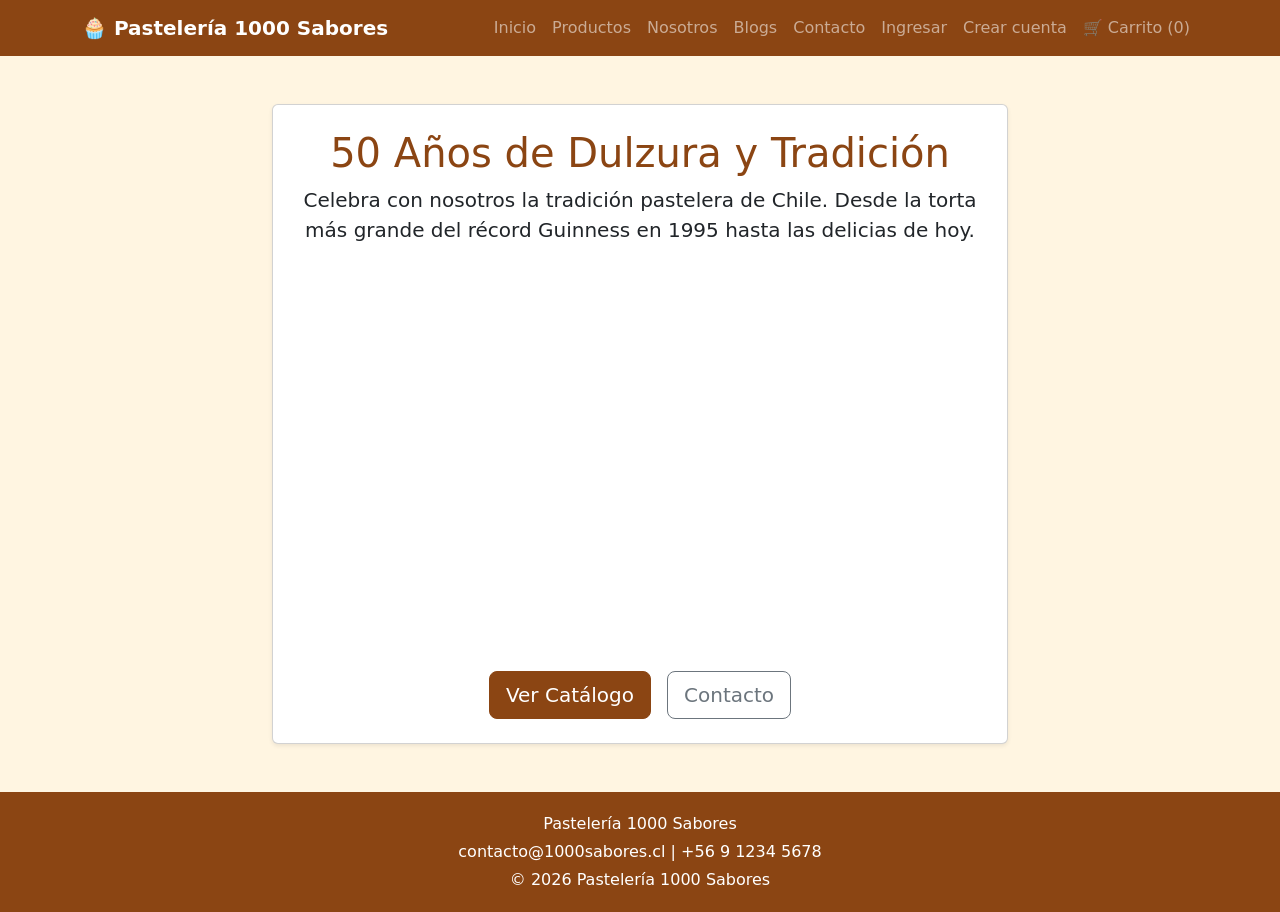
<file: index.html>
<!DOCTYPE html>
<html lang="es">

<head>
  <meta charset="UTF-8">
  <meta name="viewport" content="width=device-width, initial-scale=1.0">
  <title>Pastelería 1000 Sabores - Inicio</title>
  <link href="https://cdn.jsdelivr.net/npm/bootstrap@5.3.3/dist/css/bootstrap.min.css" rel="stylesheet">
  <link rel="stylesheet" href="css/style.css">
</head>

<body class="d-flex flex-column min-vh-100">

  <nav class="navbar navbar-expand-lg navbar-dark">
    <div class="container">
      <a href="index.html" class="navbar-brand fw-bold">🧁 Pastelería 1000 Sabores</a>
      <button class="navbar-toggler" type="button" data-bs-toggle="collapse" data-bs-target="#menu-principal">
        <span class="navbar-toggler-icon"></span>
      </button>
      <div class="collapse navbar-collapse" id="menu-principal">
        <ul class="navbar-nav ms-auto">
          <li class="nav-item"><a class="nav-link" href="index.html">Inicio</a></li>
          <li class="nav-item"><a class="nav-link" href="productos.html">Productos</a></li>
          <li class="nav-item"><a class="nav-link" href="nosotros.html">Nosotros</a></li>
          <li class="nav-item"><a class="nav-link" href="blogs.html">Blogs</a></li>
          <li class="nav-item"><a class="nav-link" href="contacto.html">Contacto</a></li>
          <li class="nav-item"><a class="nav-link" href="ingreso.html">Ingresar</a></li>
          <li class="nav-item"><a class="nav-link" href="registro.html">Crear cuenta</a></li>
          <li class="nav-item"><a class="nav-link" href="carrito.html">🛒 Carrito (<span id="cart-count">0</span>)</a></li>
        </ul>
      </div>
    </div>
  </nav>

  <main class="flex-grow-1">
    <div class="container py-5">
      <div class="row justify-content-center">
      <div class="col-lg-8">
        <div class="card shadow-sm">
        <div class="card-body text-center p-4">
          <h1>50 Años de Dulzura y Tradición</h1>
          <p class="lead">Celebra con nosotros la tradición pastelera de Chile. Desde la torta más grande del récord Guinness en 1995 hasta las delicias de hoy.</p>

          <div class="ratio ratio-16x9 mb-4">
            <iframe src="https://www.youtube.com/embed/sy7OfQEulm8" title="Pastelería 1000 Sabores - Historia" allowfullscreen></iframe>
          </div>

          <div class="d-flex justify-content-center gap-3 flex-wrap">
            <a href="productos.html" class="btn btn-primary btn-lg">Ver Catálogo</a>
            <a href="contacto.html" class="btn btn-outline-secondary btn-lg">Contacto</a>
          </div>
        </div>
        </div>
      </div>
      </div>
    </div>
  </main>

  <footer class="footer-tienda">
    <p class="mb-1">Pastelería 1000 Sabores</p>
    <p class="mb-1">contacto@1000sabores.cl | +56 9 1234 5678</p>
    <p class="mb-0">&copy; 2026 Pastelería 1000 Sabores</p>
  </footer>

  <script src="https://cdn.jsdelivr.net/npm/bootstrap@5.3.3/dist/js/bootstrap.bundle.min.js"></script>
  <script src="js/script.js"></script>
</body>

</html>
</file>
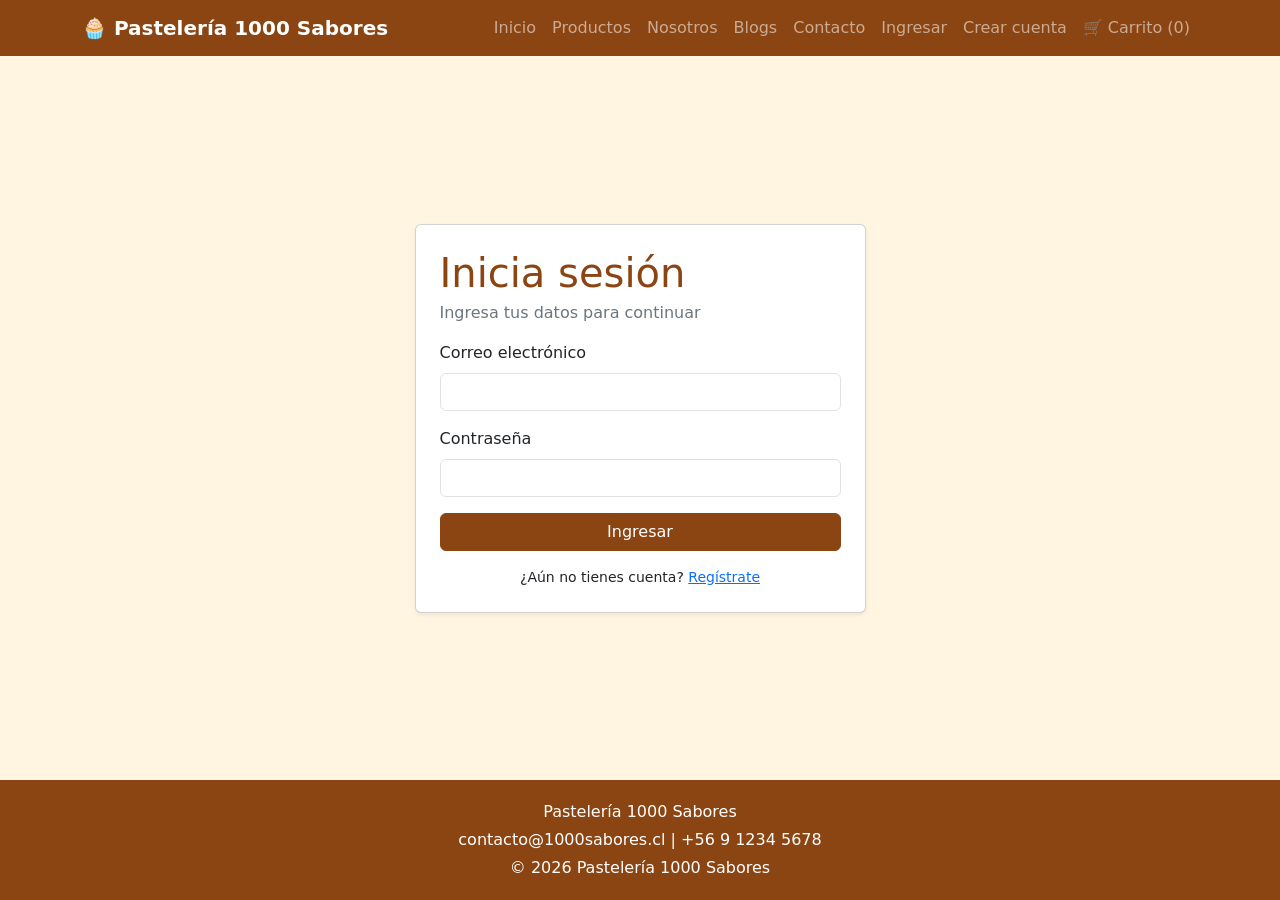
<file: admin/index.html>
<!DOCTYPE html>
<html lang="es">

<head>
  <meta charset="UTF-8">
  <meta name="viewport" content="width=device-width, initial-scale=1.0">
  <title>Panel de Administración - Pastelería 1000 Sabores</title>
  <link href="https://cdn.jsdelivr.net/npm/bootstrap@5.3.3/dist/css/bootstrap.min.css" rel="stylesheet">
  <link rel="stylesheet" href="../css/style.css">
</head>

<body class="d-flex flex-column min-vh-100">

  <nav class="navbar navbar-expand-lg navbar-dark">
    <div class="container">
      <a href="index.html" class="navbar-brand fw-bold">🧁 Panel Administración</a>
      <button class="navbar-toggler" type="button" data-bs-toggle="collapse" data-bs-target="#menu-admin">
        <span class="navbar-toggler-icon"></span>
      </button>
      <div class="collapse navbar-collapse" id="menu-admin">
        <ul class="navbar-nav ms-auto">
          <li class="nav-item"><a class="nav-link" href="index.html">Inicio Panel</a></li>
          <li class="nav-item"><a class="nav-link" href="productos.html">Productos</a></li>
          <li class="nav-item"><a class="nav-link" href="../index.html">Ir a Tienda</a></li>
        </ul>
      </div>
    </div>
  </nav>

  <main class="flex-grow-1">
    <div class="container py-5 text-center">
      <div class="row justify-content-center">
        <div class="col-lg-8">
          <div class="card shadow-sm">
            <div class="card-body p-5">
              <h1>Panel de Control Interno</h1>
              <p id="mensaje-rol-usuario" class="text-secondary fs-5 fw-bold">Cargando perfil...</p>

              <div class="d-flex justify-content-center gap-3 flex-wrap mt-4">
                <a href="productos.html" class="btn btn-primary btn-lg">📦 Gestor de Productos</a>
              </div>
            </div>
          </div>
        </div>
      </div>
    </div>
  </main>

  <footer class="footer-tienda">
    <p class="mb-0">&copy; 2026 Pastelería 1000 Sabores - Control Interno</p>
  </footer>

  <script src="https://cdn.jsdelivr.net/npm/bootstrap@5.3.3/dist/js/bootstrap.bundle.min.js"></script>
  <script src="../js/script.js"></script>
</body>

</html>
</file>
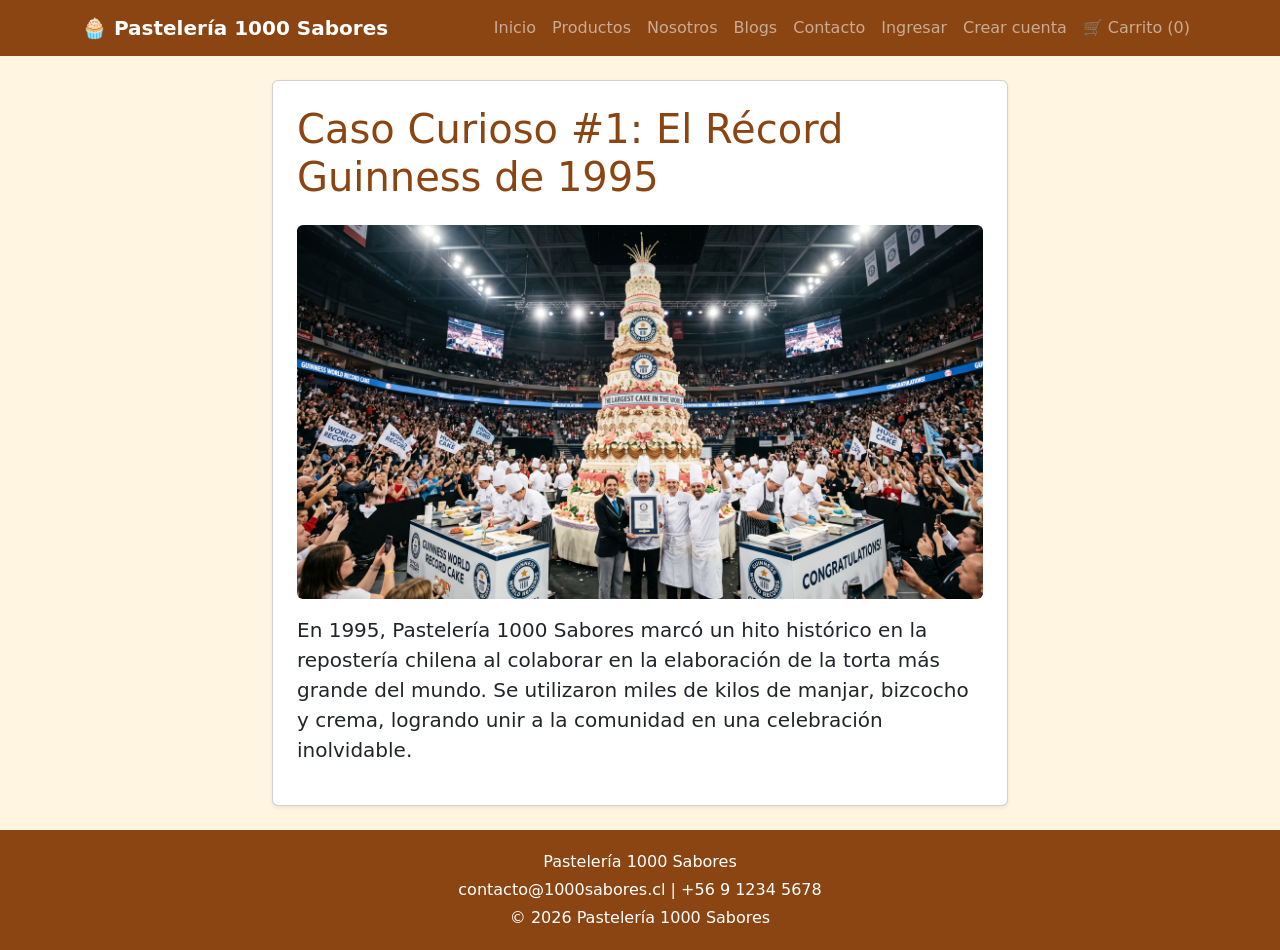
<file: blog-1.html>
<!DOCTYPE html>
<html lang="es">

<head>
  <meta charset="UTF-8">
  <meta name="viewport" content="width=device-width, initial-scale=1.0">
  <title>Récord Guinness 1995 - Pastelería 1000 Sabores</title>
  <link href="https://cdn.jsdelivr.net/npm/bootstrap@5.3.3/dist/css/bootstrap.min.css" rel="stylesheet">
  <link rel="stylesheet" href="css/style.css">
</head>

<body class="d-flex flex-column min-vh-100">

  <nav class="navbar navbar-expand-lg navbar-dark">
    <div class="container">
      <a href="index.html" class="navbar-brand fw-bold">🧁 Pastelería 1000 Sabores</a>
      <button class="navbar-toggler" type="button" data-bs-toggle="collapse" data-bs-target="#menu-principal">
        <span class="navbar-toggler-icon"></span>
      </button>
      <div class="collapse navbar-collapse" id="menu-principal">
        <ul class="navbar-nav ms-auto">
          <li class="nav-item"><a class="nav-link" href="index.html">Inicio</a></li>
          <li class="nav-item"><a class="nav-link" href="productos.html">Productos</a></li>
          <li class="nav-item"><a class="nav-link" href="nosotros.html">Nosotros</a></li>
          <li class="nav-item"><a class="nav-link" href="blogs.html">Blogs</a></li>
          <li class="nav-item"><a class="nav-link" href="contacto.html">Contacto</a></li>
          <li class="nav-item"><a class="nav-link" href="ingreso.html">Ingresar</a></li>
          <li class="nav-item"><a class="nav-link" href="registro.html">Crear cuenta</a></li>
          <li class="nav-item"><a class="nav-link" href="carrito.html">🛒 Carrito (<span id="cart-count">0</span>)</a></li>
        </ul>
      </div>
    </div>
  </nav>

  <main class="flex-grow-1">
    <div class="container py-4">
      <div class="row justify-content-center">
        <div class="col-lg-8">
          <div class="card shadow-sm">
            <div class="card-body p-4">
              <h1>Caso Curioso #1: El Récord Guinness de 1995</h1>
              <img src="img/blog_1.jpg" alt="Récord Guinness 1995" class="img-fluid rounded my-3">
              <p class="fs-5">En 1995, Pastelería 1000 Sabores marcó un hito histórico en la repostería chilena al colaborar en la elaboración de la torta más grande del mundo. Se utilizaron miles de kilos de manjar, bizcocho y crema, logrando unir a la comunidad en una celebración inolvidable.</p>
            </div>
          </div>
        </div>
      </div>
    </div>
  </main>

  <footer class="footer-tienda">
    <p class="mb-1">Pastelería 1000 Sabores</p>
    <p class="mb-1">contacto@1000sabores.cl | +56 9 1234 5678</p>
    <p class="mb-0">&copy; 2026 Pastelería 1000 Sabores</p>
  </footer>

  <script src="https://cdn.jsdelivr.net/npm/bootstrap@5.3.3/dist/js/bootstrap.bundle.min.js"></script>
  <script src="js/script.js"></script>
</body>

</html>
</file>
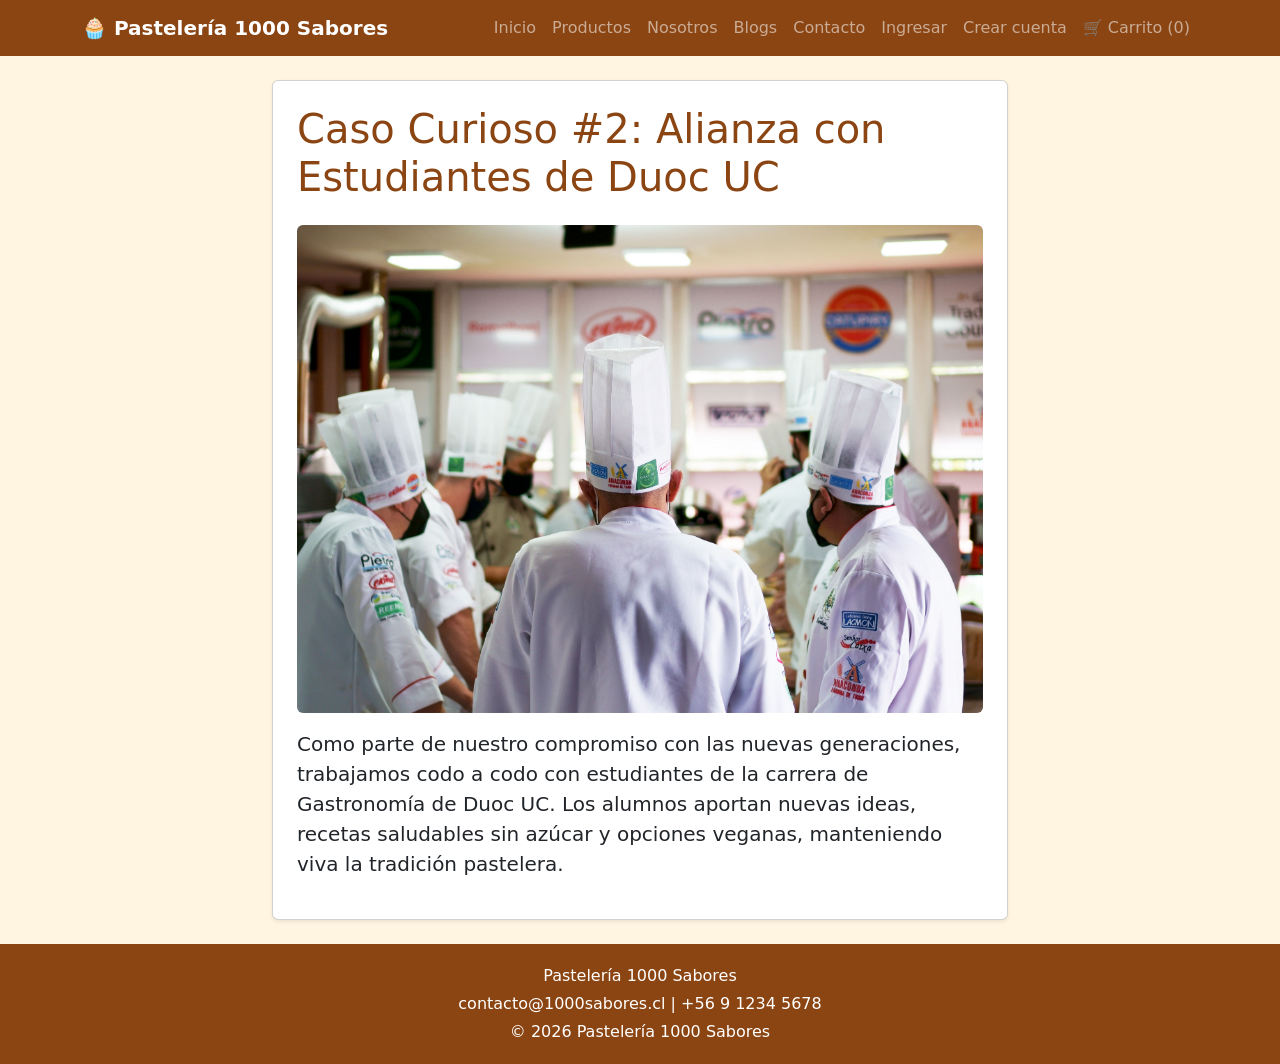
<file: blog-2.html>
<!DOCTYPE html>
<html lang="es">

<head>
  <meta charset="UTF-8">
  <meta name="viewport" content="width=device-width, initial-scale=1.0">
  <title>Talento Gastronómico Duoc UC - Pastelería 1000 Sabores</title>
  <link href="https://cdn.jsdelivr.net/npm/bootstrap@5.3.3/dist/css/bootstrap.min.css" rel="stylesheet">
  <link rel="stylesheet" href="css/style.css">
</head>

<body class="d-flex flex-column min-vh-100">

  <nav class="navbar navbar-expand-lg navbar-dark">
    <div class="container">
      <a href="index.html" class="navbar-brand fw-bold">🧁 Pastelería 1000 Sabores</a>
      <button class="navbar-toggler" type="button" data-bs-toggle="collapse" data-bs-target="#menu-principal">
        <span class="navbar-toggler-icon"></span>
      </button>
      <div class="collapse navbar-collapse" id="menu-principal">
        <ul class="navbar-nav ms-auto">
          <li class="nav-item"><a class="nav-link" href="index.html">Inicio</a></li>
          <li class="nav-item"><a class="nav-link" href="productos.html">Productos</a></li>
          <li class="nav-item"><a class="nav-link" href="nosotros.html">Nosotros</a></li>
          <li class="nav-item"><a class="nav-link" href="blogs.html">Blogs</a></li>
          <li class="nav-item"><a class="nav-link" href="contacto.html">Contacto</a></li>
          <li class="nav-item"><a class="nav-link" href="ingreso.html">Ingresar</a></li>
          <li class="nav-item"><a class="nav-link" href="registro.html">Crear cuenta</a></li>
          <li class="nav-item"><a class="nav-link" href="carrito.html">🛒 Carrito (<span id="cart-count">0</span>)</a></li>
        </ul>
      </div>
    </div>
  </nav>

  <main class="flex-grow-1">
    <div class="container py-4">
      <div class="row justify-content-center">
        <div class="col-lg-8">
          <div class="card shadow-sm">
            <div class="card-body p-4">
              <h1>Caso Curioso #2: Alianza con Estudiantes de Duoc UC</h1>
              <img src="img/blog_2.jpg" alt="Estudiantes Duoc UC" class="img-fluid rounded my-3">
              <p class="fs-5">Como parte de nuestro compromiso con las nuevas generaciones, trabajamos codo a codo con estudiantes de la carrera de Gastronomía de Duoc UC. Los alumnos aportan nuevas ideas, recetas saludables sin azúcar y opciones veganas, manteniendo viva la tradición pastelera.</p>
            </div>
          </div>
        </div>
      </div>
    </div>
  </main>

  <footer class="footer-tienda">
    <p class="mb-1">Pastelería 1000 Sabores</p>
    <p class="mb-1">contacto@1000sabores.cl | +56 9 1234 5678</p>
    <p class="mb-0">&copy; 2026 Pastelería 1000 Sabores</p>
  </footer>

  <script src="https://cdn.jsdelivr.net/npm/bootstrap@5.3.3/dist/js/bootstrap.bundle.min.js"></script>
  <script src="js/script.js"></script>
</body>

</html>
</file>
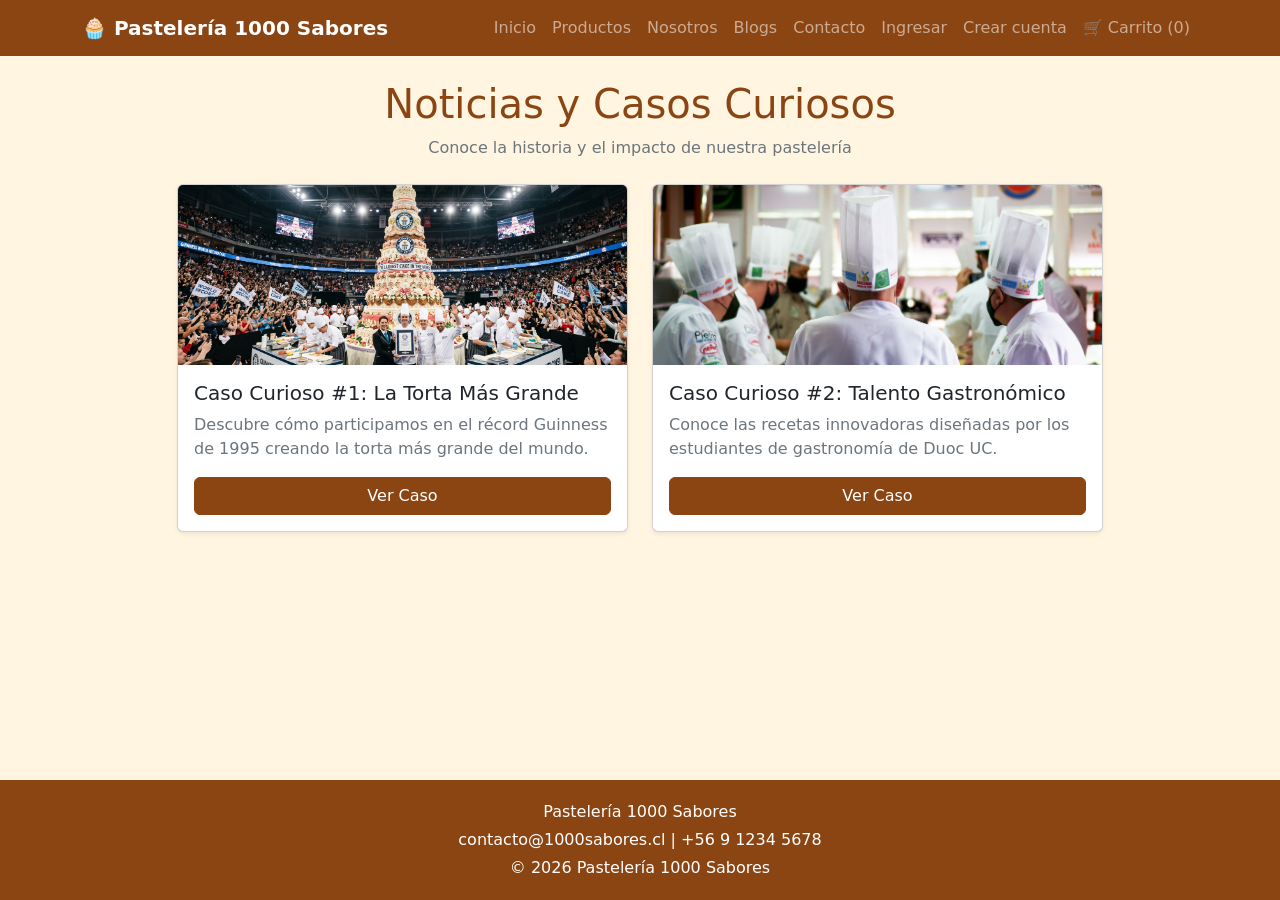
<file: blogs.html>
<!DOCTYPE html>
<html lang="es">

<head>
  <meta charset="UTF-8">
  <meta name="viewport" content="width=device-width, initial-scale=1.0">
  <title>Blogs y Noticias - Pastelería 1000 Sabores</title>
  <link href="https://cdn.jsdelivr.net/npm/bootstrap@5.3.3/dist/css/bootstrap.min.css" rel="stylesheet">
  <link rel="stylesheet" href="css/style.css">
</head>

<body class="d-flex flex-column min-vh-100">

  <nav class="navbar navbar-expand-lg navbar-dark">
    <div class="container">
      <a href="index.html" class="navbar-brand fw-bold">🧁 Pastelería 1000 Sabores</a>
      <button class="navbar-toggler" type="button" data-bs-toggle="collapse" data-bs-target="#menu-principal">
        <span class="navbar-toggler-icon"></span>
      </button>
      <div class="collapse navbar-collapse" id="menu-principal">
        <ul class="navbar-nav ms-auto">
          <li class="nav-item"><a class="nav-link" href="index.html">Inicio</a></li>
          <li class="nav-item"><a class="nav-link" href="productos.html">Productos</a></li>
          <li class="nav-item"><a class="nav-link" href="nosotros.html">Nosotros</a></li>
          <li class="nav-item"><a class="nav-link" href="blogs.html">Blogs</a></li>
          <li class="nav-item"><a class="nav-link" href="contacto.html">Contacto</a></li>
          <li class="nav-item"><a class="nav-link" href="ingreso.html">Ingresar</a></li>
          <li class="nav-item"><a class="nav-link" href="registro.html">Crear cuenta</a></li>
          <li class="nav-item"><a class="nav-link" href="carrito.html">🛒 Carrito (<span id="cart-count">0</span>)</a></li>
        </ul>
      </div>
    </div>
  </nav>

  <main class="flex-grow-1">
    <div class="container py-4">
      <h1 class="text-center">Noticias y Casos Curiosos</h1>
      <p class="text-center text-secondary mb-4">Conoce la historia y el impacto de nuestra pastelería</p>

      <div class="row g-4 justify-content-center">
        <div class="col-md-6 col-lg-5">
          <div class="card h-100 shadow-sm">
            <img src="img/blog_1.jpg" alt="Récord Guinness 1995" class="card-img-top imagen-producto">
            <div class="card-body d-flex flex-column">
              <h5 class="card-title">Caso Curioso #1: La Torta Más Grande</h5>
              <p class="card-text text-secondary flex-grow-1">Descubre cómo participamos en el récord Guinness de 1995 creando la torta más grande del mundo.</p>
              <a href="blog-1.html" class="btn btn-primary">Ver Caso</a>
            </div>
          </div>
        </div>

        <div class="col-md-6 col-lg-5">
          <div class="card h-100 shadow-sm">
            <img src="img/blog_2.jpg" alt="Estudiantes Duoc UC" class="card-img-top imagen-producto">
            <div class="card-body d-flex flex-column">
              <h5 class="card-title">Caso Curioso #2: Talento Gastronómico</h5>
              <p class="card-text text-secondary flex-grow-1">Conoce las recetas innovadoras diseñadas por los estudiantes de gastronomía de Duoc UC.</p>
              <a href="blog-2.html" class="btn btn-primary">Ver Caso</a>
            </div>
          </div>
        </div>
      </div>
    </div>
  </main>

  <footer class="footer-tienda">
    <p class="mb-1">Pastelería 1000 Sabores</p>
    <p class="mb-1">contacto@1000sabores.cl | +56 9 1234 5678</p>
    <p class="mb-0">&copy; 2026 Pastelería 1000 Sabores</p>
  </footer>

  <script src="https://cdn.jsdelivr.net/npm/bootstrap@5.3.3/dist/js/bootstrap.bundle.min.js"></script>
  <script src="js/script.js"></script>
</body>

</html>
</file>
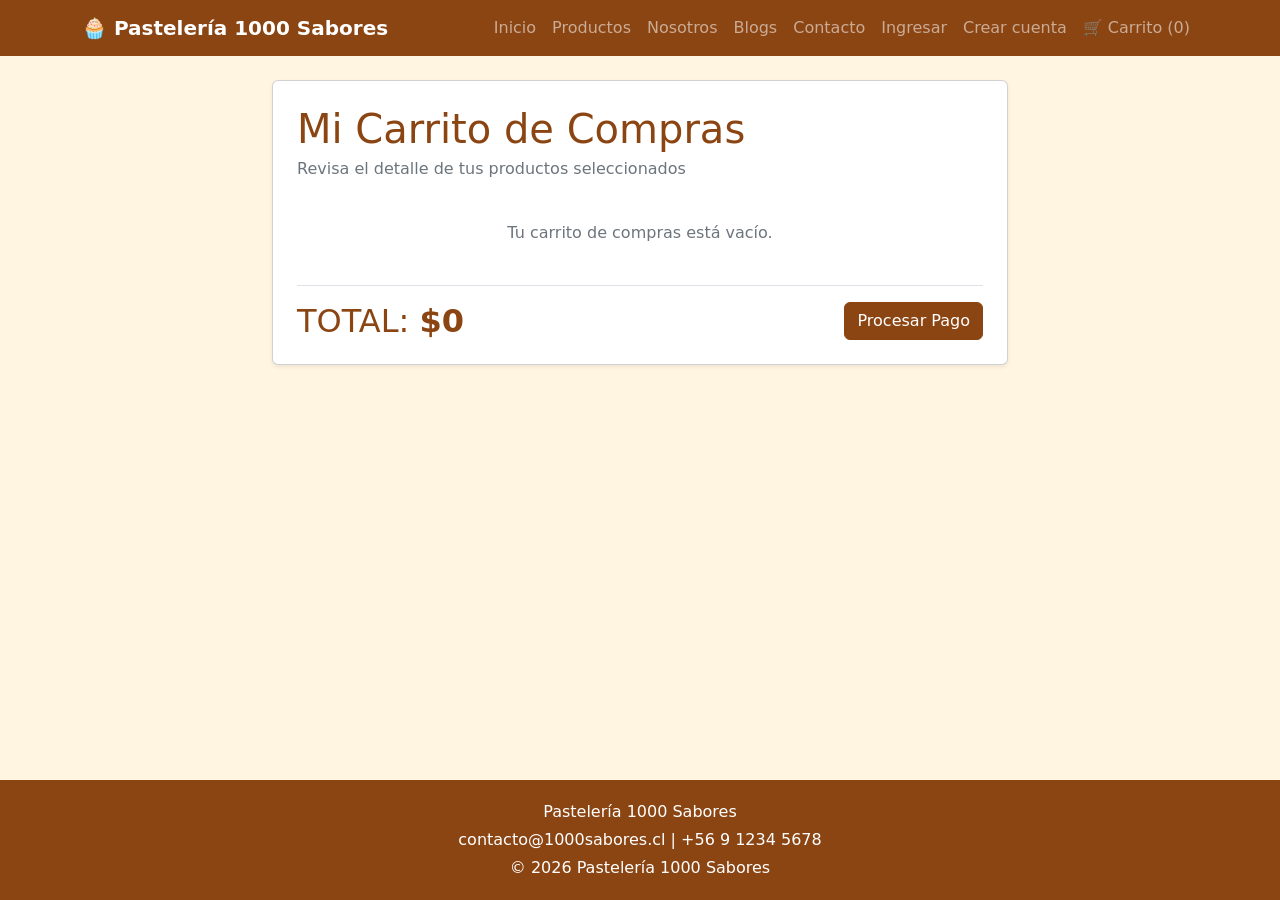
<file: carrito.html>
<!DOCTYPE html>
<html lang="es">

<head>
  <meta charset="UTF-8">
  <meta name="viewport" content="width=device-width, initial-scale=1.0">
  <title>Carrito de Compras - Pastelería 1000 Sabores</title>
  <link href="https://cdn.jsdelivr.net/npm/bootstrap@5.3.3/dist/css/bootstrap.min.css" rel="stylesheet">
  <link rel="stylesheet" href="css/style.css">
</head>

<body class="d-flex flex-column min-vh-100">

  <nav class="navbar navbar-expand-lg navbar-dark">
    <div class="container">
      <a href="index.html" class="navbar-brand fw-bold">🧁 Pastelería 1000 Sabores</a>
      <button class="navbar-toggler" type="button" data-bs-toggle="collapse" data-bs-target="#menu-principal">
        <span class="navbar-toggler-icon"></span>
      </button>
      <div class="collapse navbar-collapse" id="menu-principal">
        <ul class="navbar-nav ms-auto">
          <li class="nav-item"><a class="nav-link" href="index.html">Inicio</a></li>
          <li class="nav-item"><a class="nav-link" href="productos.html">Productos</a></li>
          <li class="nav-item"><a class="nav-link" href="nosotros.html">Nosotros</a></li>
          <li class="nav-item"><a class="nav-link" href="blogs.html">Blogs</a></li>
          <li class="nav-item"><a class="nav-link" href="contacto.html">Contacto</a></li>
          <li class="nav-item"><a class="nav-link" href="ingreso.html">Ingresar</a></li>
          <li class="nav-item"><a class="nav-link" href="registro.html">Crear cuenta</a></li>
          <li class="nav-item"><a class="nav-link" href="carrito.html">🛒 Carrito (<span id="cart-count">0</span>)</a></li>
        </ul>
      </div>
    </div>
  </nav>

  <main class="flex-grow-1">
    <div class="container py-4">
      <div class="row justify-content-center">
        <div class="col-lg-8">
          <div class="card shadow-sm">
            <div class="card-body p-4">
              <h1 class="mb-1">Mi Carrito de Compras</h1>
              <p class="text-secondary mb-3">Revisa el detalle de tus productos seleccionados</p>

              <!-- JS renderiza aquí los productos del carrito -->
              <div id="items-carrito"></div>

              <div class="d-flex justify-content-between align-items-center border-top mt-3 pt-3 flex-wrap gap-2">
                <h2 class="mb-0">TOTAL: <span id="total-carrito" class="precio">$0</span></h2>
                <button class="btn btn-primary" onclick="procesarPago()">Procesar Pago</button>
              </div>
            </div>
          </div>
        </div>
      </div>
    </div>
  </main>

  <footer class="footer-tienda">
    <p class="mb-1">Pastelería 1000 Sabores</p>
    <p class="mb-1">contacto@1000sabores.cl | +56 9 1234 5678</p>
    <p class="mb-0">&copy; 2026 Pastelería 1000 Sabores</p>
  </footer>

  <script src="https://cdn.jsdelivr.net/npm/bootstrap@5.3.3/dist/js/bootstrap.bundle.min.js"></script>
  <script src="js/script.js"></script>
</body>

</html>
</file>
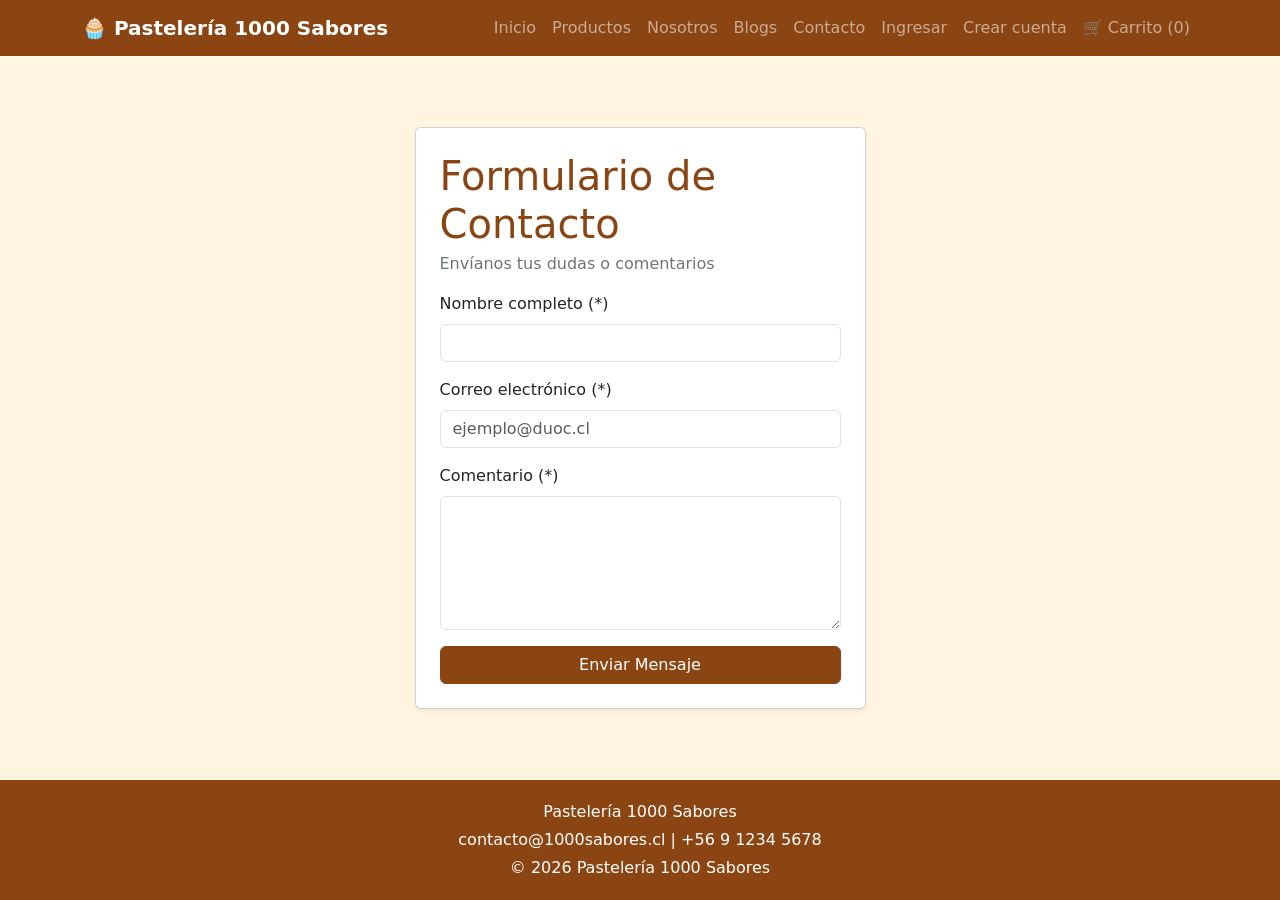
<file: contacto.html>
<!DOCTYPE html>
<html lang="es">

<head>
  <meta charset="UTF-8">
  <meta name="viewport" content="width=device-width, initial-scale=1.0">
  <title>Contacto - Pastelería 1000 Sabores</title>
  <link href="https://cdn.jsdelivr.net/npm/bootstrap@5.3.3/dist/css/bootstrap.min.css" rel="stylesheet">
  <link rel="stylesheet" href="css/style.css">
</head>

<body class="d-flex flex-column min-vh-100">

  <nav class="navbar navbar-expand-lg navbar-dark">
    <div class="container">
      <a href="index.html" class="navbar-brand fw-bold">🧁 Pastelería 1000 Sabores</a>
      <button class="navbar-toggler" type="button" data-bs-toggle="collapse" data-bs-target="#menu-principal">
        <span class="navbar-toggler-icon"></span>
      </button>
      <div class="collapse navbar-collapse" id="menu-principal">
        <ul class="navbar-nav ms-auto">
          <li class="nav-item"><a class="nav-link" href="index.html">Inicio</a></li>
          <li class="nav-item"><a class="nav-link" href="productos.html">Productos</a></li>
          <li class="nav-item"><a class="nav-link" href="nosotros.html">Nosotros</a></li>
          <li class="nav-item"><a class="nav-link" href="blogs.html">Blogs</a></li>
          <li class="nav-item"><a class="nav-link" href="contacto.html">Contacto</a></li>
          <li class="nav-item"><a class="nav-link" href="ingreso.html">Ingresar</a></li>
          <li class="nav-item"><a class="nav-link" href="registro.html">Crear cuenta</a></li>
          <li class="nav-item"><a class="nav-link" href="carrito.html">🛒 Carrito (<span id="cart-count">0</span>)</a></li>
        </ul>
      </div>
    </div>
  </nav>

  <main class="flex-grow-1 d-flex align-items-center py-4">
    <div class="container">
      <div class="row justify-content-center">
        <div class="col-md-6 col-lg-5">
          <div class="card shadow-sm">
            <div class="card-body p-4">
              <h1 class="mb-1">Formulario de Contacto</h1>
              <p class="text-secondary mb-3">Envíanos tus dudas o comentarios</p>

              <form id="form-contacto" onsubmit="return validarContacto()">
                <div class="mb-3">
                  <label for="cnt-nombre" class="form-label">Nombre completo (*)</label>
                  <input type="text" class="form-control" id="cnt-nombre" maxlength="100" required>
                </div>

                <div class="mb-3">
                  <label for="cnt-correo" class="form-label">Correo electrónico (*)</label>
                  <input type="email" class="form-control" id="cnt-correo" maxlength="100" placeholder="ejemplo@duoc.cl" required>
                </div>

                <div class="mb-3">
                  <label for="cnt-comentario" class="form-label">Comentario (*)</label>
                  <textarea class="form-control" id="cnt-comentario" rows="5" maxlength="500" required></textarea>
                </div>

                <button type="submit" class="btn btn-primary w-100">Enviar Mensaje</button>
              </form>
            </div>
          </div>
        </div>
      </div>
    </div>
  </main>

  <footer class="footer-tienda">
    <p class="mb-1">Pastelería 1000 Sabores</p>
    <p class="mb-1">contacto@1000sabores.cl | +56 9 1234 5678</p>
    <p class="mb-0">&copy; 2026 Pastelería 1000 Sabores</p>
  </footer>

  <script src="https://cdn.jsdelivr.net/npm/bootstrap@5.3.3/dist/js/bootstrap.bundle.min.js"></script>
  <script src="js/script.js"></script>
</body>

</html>
</file>
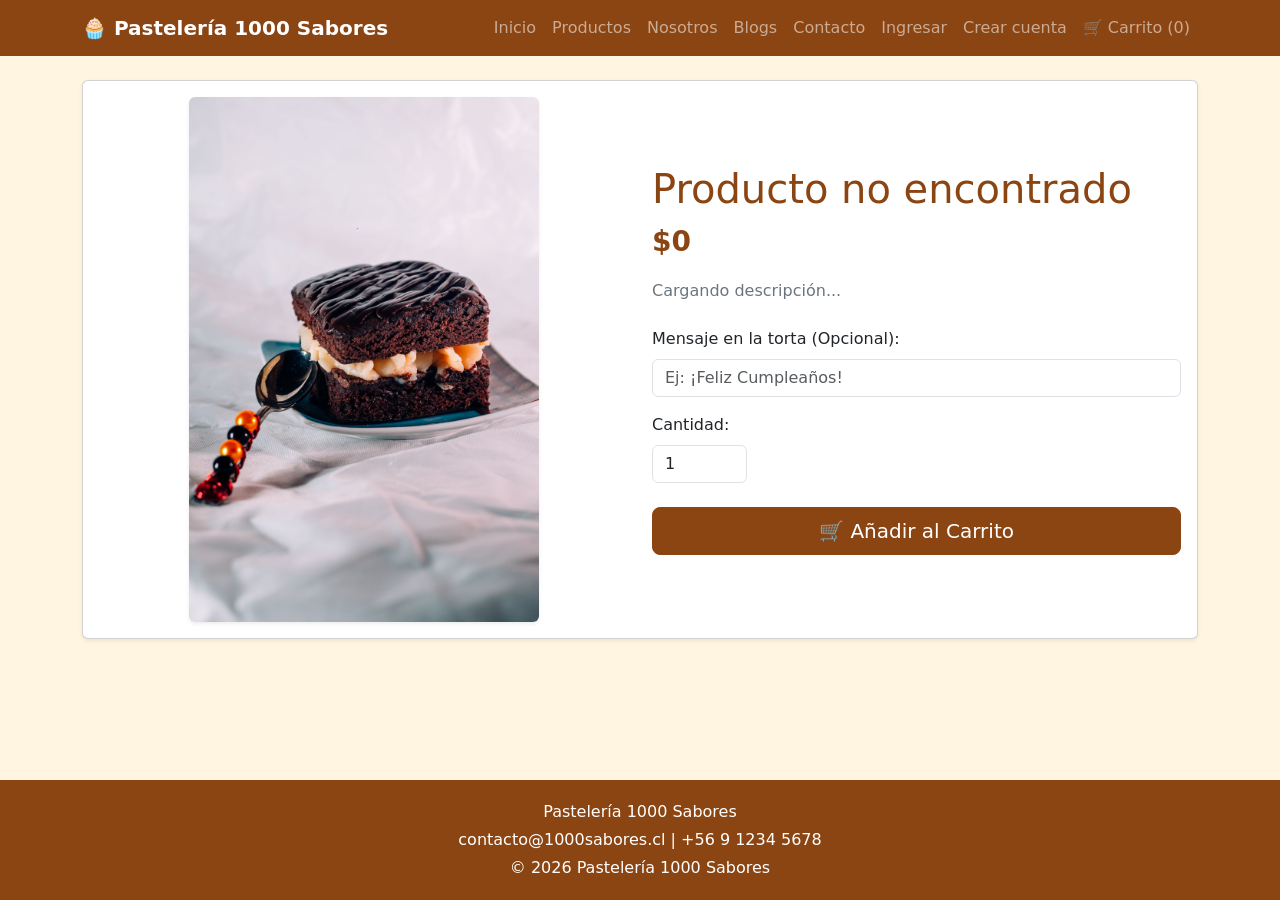
<file: detalle-producto.html>
<!DOCTYPE html>
<html lang="es">

<head>
  <meta charset="UTF-8">
  <meta name="viewport" content="width=device-width, initial-scale=1.0">
  <title>Detalle del Producto - Pastelería 1000 Sabores</title>
  <link href="https://cdn.jsdelivr.net/npm/bootstrap@5.3.3/dist/css/bootstrap.min.css" rel="stylesheet">
  <link rel="stylesheet" href="css/style.css">
</head>

<body class="d-flex flex-column min-vh-100">

  <nav class="navbar navbar-expand-lg navbar-dark">
    <div class="container">
      <a href="index.html" class="navbar-brand fw-bold">🧁 Pastelería 1000 Sabores</a>
      <button class="navbar-toggler" type="button" data-bs-toggle="collapse" data-bs-target="#menu-principal">
        <span class="navbar-toggler-icon"></span>
      </button>
      <div class="collapse navbar-collapse" id="menu-principal">
        <ul class="navbar-nav ms-auto">
          <li class="nav-item"><a class="nav-link" href="index.html">Inicio</a></li>
          <li class="nav-item"><a class="nav-link" href="productos.html">Productos</a></li>
          <li class="nav-item"><a class="nav-link" href="nosotros.html">Nosotros</a></li>
          <li class="nav-item"><a class="nav-link" href="blogs.html">Blogs</a></li>
          <li class="nav-item"><a class="nav-link" href="contacto.html">Contacto</a></li>
          <li class="nav-item"><a class="nav-link" href="ingreso.html">Ingresar</a></li>
          <li class="nav-item"><a class="nav-link" href="registro.html">Crear cuenta</a></li>
          <li class="nav-item"><a class="nav-link" href="carrito.html">🛒 Carrito (<span id="cart-count">0</span>)</a></li>
        </ul>
      </div>
    </div>
  </nav>

  <main class="flex-grow-1">
    <div class="container py-4">
      <div class="card shadow-sm">
        <div class="card-body">
          <div class="row g-4 align-items-center">

            <div class="col-md-6 text-center">
              <img id="prod-img" src="img/torta_cuadrada_choc.jpg" alt="Producto" class="imagen-detalle rounded shadow-sm">
            </div>

            <div class="col-md-6">
              <h1 id="prod-nombre" class="mb-2">Cargando...</h1>
              <p id="prod-precio" class="precio fs-3 mb-3">$0</p>
              <p id="prod-desc" class="text-secondary mb-4">Cargando descripción...</p>

              <div class="mb-3">
                <label for="prod-mensaje" class="form-label">Mensaje en la torta (Opcional):</label>
                <input type="text" class="form-control" id="prod-mensaje" placeholder="Ej: ¡Feliz Cumpleaños!" maxlength="50">
              </div>

              <div class="mb-4">
                <label for="prod-cantidad" class="form-label">Cantidad:</label>
                <input type="number" class="form-control w-auto" id="prod-cantidad" value="1" min="1" max="10">
              </div>

              <button id="btn-agregar-carrito" type="button" class="btn btn-primary btn-lg w-100">
                🛒 Añadir al Carrito
              </button>
            </div>

          </div>
        </div>
      </div>
    </div>
  </main>

  <footer class="footer-tienda">
    <p class="mb-1">Pastelería 1000 Sabores</p>
    <p class="mb-1">contacto@1000sabores.cl | +56 9 1234 5678</p>
    <p class="mb-0">&copy; 2026 Pastelería 1000 Sabores</p>
  </footer>

  <script src="https://cdn.jsdelivr.net/npm/bootstrap@5.3.3/dist/js/bootstrap.bundle.min.js"></script>
  <script src="js/script.js"></script>
</body>

</html>
</file>
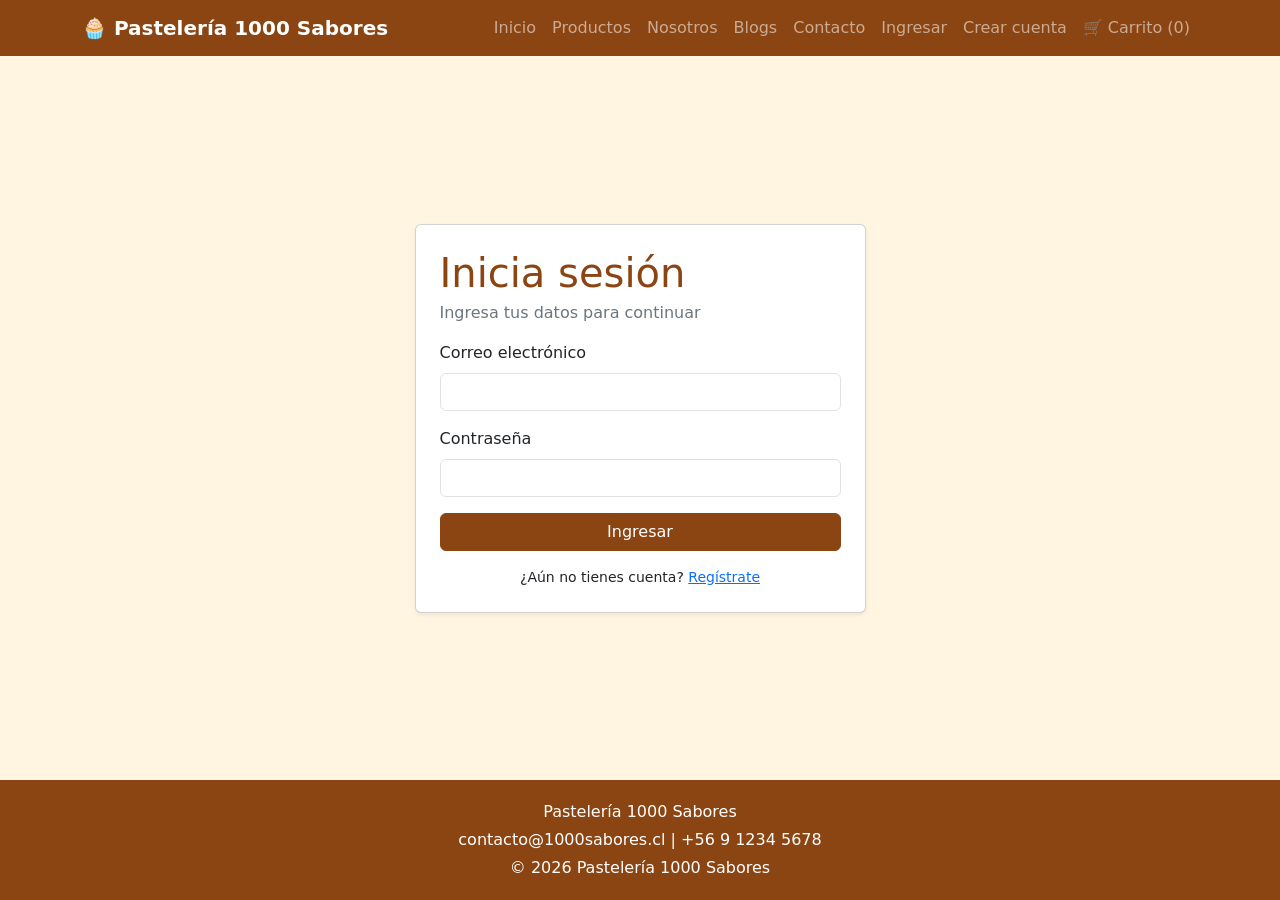
<file: ingreso.html>
<!DOCTYPE html>
<html lang="es">

<head>
  <meta charset="UTF-8">
  <meta name="viewport" content="width=device-width, initial-scale=1.0">
  <title>Iniciar sesión - Pastelería 1000 Sabores</title>
  <link href="https://cdn.jsdelivr.net/npm/bootstrap@5.3.3/dist/css/bootstrap.min.css" rel="stylesheet">
  <link rel="stylesheet" href="css/style.css">
</head>

<body class="d-flex flex-column min-vh-100">

  <nav class="navbar navbar-expand-lg navbar-dark">
    <div class="container">
      <a href="index.html" class="navbar-brand fw-bold">🧁 Pastelería 1000 Sabores</a>
      <button class="navbar-toggler" type="button" data-bs-toggle="collapse" data-bs-target="#menu-principal">
        <span class="navbar-toggler-icon"></span>
      </button>
      <div class="collapse navbar-collapse" id="menu-principal">
        <ul class="navbar-nav ms-auto">
          <li class="nav-item"><a class="nav-link" href="index.html">Inicio</a></li>
          <li class="nav-item"><a class="nav-link" href="productos.html">Productos</a></li>
          <li class="nav-item"><a class="nav-link" href="nosotros.html">Nosotros</a></li>
          <li class="nav-item"><a class="nav-link" href="blogs.html">Blogs</a></li>
          <li class="nav-item"><a class="nav-link" href="contacto.html">Contacto</a></li>
          <li class="nav-item"><a class="nav-link" href="ingreso.html">Ingresar</a></li>
          <li class="nav-item"><a class="nav-link" href="registro.html">Crear cuenta</a></li>
          <li class="nav-item"><a class="nav-link" href="carrito.html">🛒 Carrito (<span id="cart-count">0</span>)</a></li>
        </ul>
      </div>
    </div>
  </nav>

  <main class="flex-grow-1 d-flex align-items-center py-4">
    <div class="container">
      <div class="row justify-content-center">
        <div class="col-md-6 col-lg-5">
          <div class="card shadow-sm">
            <div class="card-body p-4">
              <h1 class="mb-1">Inicia sesión</h1>
              <p class="text-secondary mb-3">Ingresa tus datos para continuar</p>

              <form id="form-ingreso" onsubmit="return validarIngreso()">
                <div class="mb-3">
                  <label for="ing-correo" class="form-label">Correo electrónico</label>
                  <input type="email" class="form-control" id="ing-correo" required>
                </div>

                <div class="mb-3">
                  <label for="ing-clave" class="form-label">Contraseña</label>
                  <input type="password" class="form-control" id="ing-clave" required minlength="4" maxlength="10">
                </div>

                <button type="submit" class="btn btn-primary w-100">Ingresar</button>

                <p class="text-center mt-3 mb-0 small">¿Aún no tienes cuenta? <a href="registro.html">Regístrate</a></p>
              </form>
            </div>
          </div>
        </div>
      </div>
    </div>
  </main>

  <footer class="footer-tienda">
    <p class="mb-1">Pastelería 1000 Sabores</p>
    <p class="mb-1">contacto@1000sabores.cl | +56 9 1234 5678</p>
    <p class="mb-0">&copy; 2026 Pastelería 1000 Sabores</p>
  </footer>

  <script src="https://cdn.jsdelivr.net/npm/bootstrap@5.3.3/dist/js/bootstrap.bundle.min.js"></script>
  <script src="js/script.js"></script>
</body>

</html>
</file>
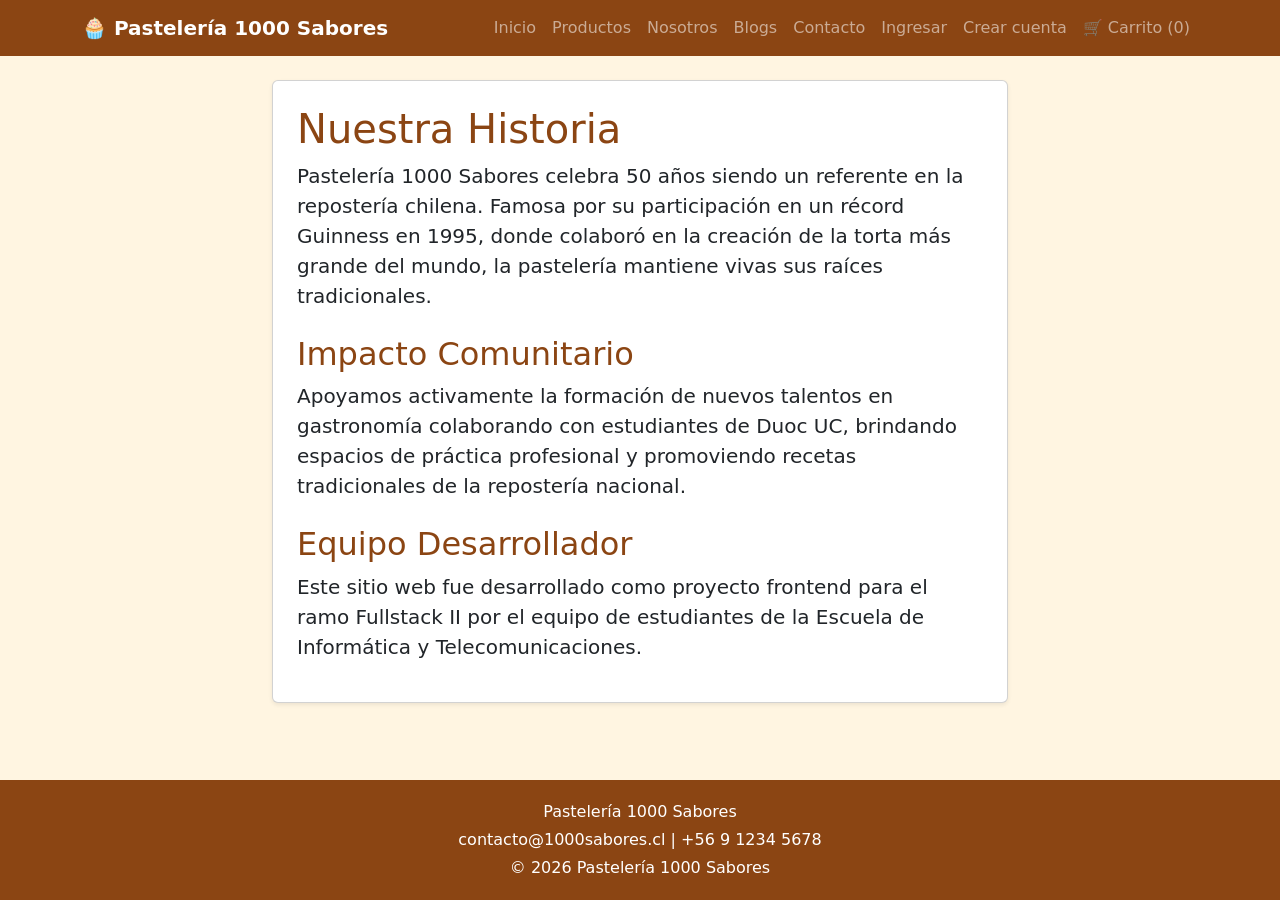
<file: nosotros.html>
<!DOCTYPE html>
<html lang="es">

<head>
  <meta charset="UTF-8">
  <meta name="viewport" content="width=device-width, initial-scale=1.0">
  <title>Nosotros - Pastelería 1000 Sabores</title>
  <link href="https://cdn.jsdelivr.net/npm/bootstrap@5.3.3/dist/css/bootstrap.min.css" rel="stylesheet">
  <link rel="stylesheet" href="css/style.css">
</head>

<body class="d-flex flex-column min-vh-100">

  <nav class="navbar navbar-expand-lg navbar-dark">
    <div class="container">
      <a href="index.html" class="navbar-brand fw-bold">🧁 Pastelería 1000 Sabores</a>
      <button class="navbar-toggler" type="button" data-bs-toggle="collapse" data-bs-target="#menu-principal">
        <span class="navbar-toggler-icon"></span>
      </button>
      <div class="collapse navbar-collapse" id="menu-principal">
        <ul class="navbar-nav ms-auto">
          <li class="nav-item"><a class="nav-link" href="index.html">Inicio</a></li>
          <li class="nav-item"><a class="nav-link" href="productos.html">Productos</a></li>
          <li class="nav-item"><a class="nav-link" href="nosotros.html">Nosotros</a></li>
          <li class="nav-item"><a class="nav-link" href="blogs.html">Blogs</a></li>
          <li class="nav-item"><a class="nav-link" href="contacto.html">Contacto</a></li>
          <li class="nav-item"><a class="nav-link" href="ingreso.html">Ingresar</a></li>
          <li class="nav-item"><a class="nav-link" href="registro.html">Crear cuenta</a></li>
          <li class="nav-item"><a class="nav-link" href="carrito.html">🛒 Carrito (<span id="cart-count">0</span>)</a></li>
        </ul>
      </div>
    </div>
  </nav>

  <main class="flex-grow-1">
    <div class="container py-4">
      <div class="row justify-content-center">
        <div class="col-lg-8">
          <div class="card shadow-sm">
            <div class="card-body p-4">
              <h1>Nuestra Historia</h1>
              <p class="fs-5">Pastelería 1000 Sabores celebra 50 años siendo un referente en la repostería chilena. Famosa por su participación en un récord Guinness en 1995, donde colaboró en la creación de la torta más grande del mundo, la pastelería mantiene vivas sus raíces tradicionales.</p>

              <h2 class="mt-4">Impacto Comunitario</h2>
              <p class="fs-5">Apoyamos activamente la formación de nuevos talentos en gastronomía colaborando con estudiantes de Duoc UC, brindando espacios de práctica profesional y promoviendo recetas tradicionales de la repostería nacional.</p>

              <h2 class="mt-4">Equipo Desarrollador</h2>
              <p class="fs-5">Este sitio web fue desarrollado como proyecto frontend para el ramo Fullstack II por el equipo de estudiantes de la Escuela de Informática y Telecomunicaciones.</p>
            </div>
          </div>
        </div>
      </div>
    </div>
  </main>

  <footer class="footer-tienda">
    <p class="mb-1">Pastelería 1000 Sabores</p>
    <p class="mb-1">contacto@1000sabores.cl | +56 9 1234 5678</p>
    <p class="mb-0">&copy; 2026 Pastelería 1000 Sabores</p>
  </footer>

  <script src="https://cdn.jsdelivr.net/npm/bootstrap@5.3.3/dist/js/bootstrap.bundle.min.js"></script>
  <script src="js/script.js"></script>
</body>

</html>
</file>
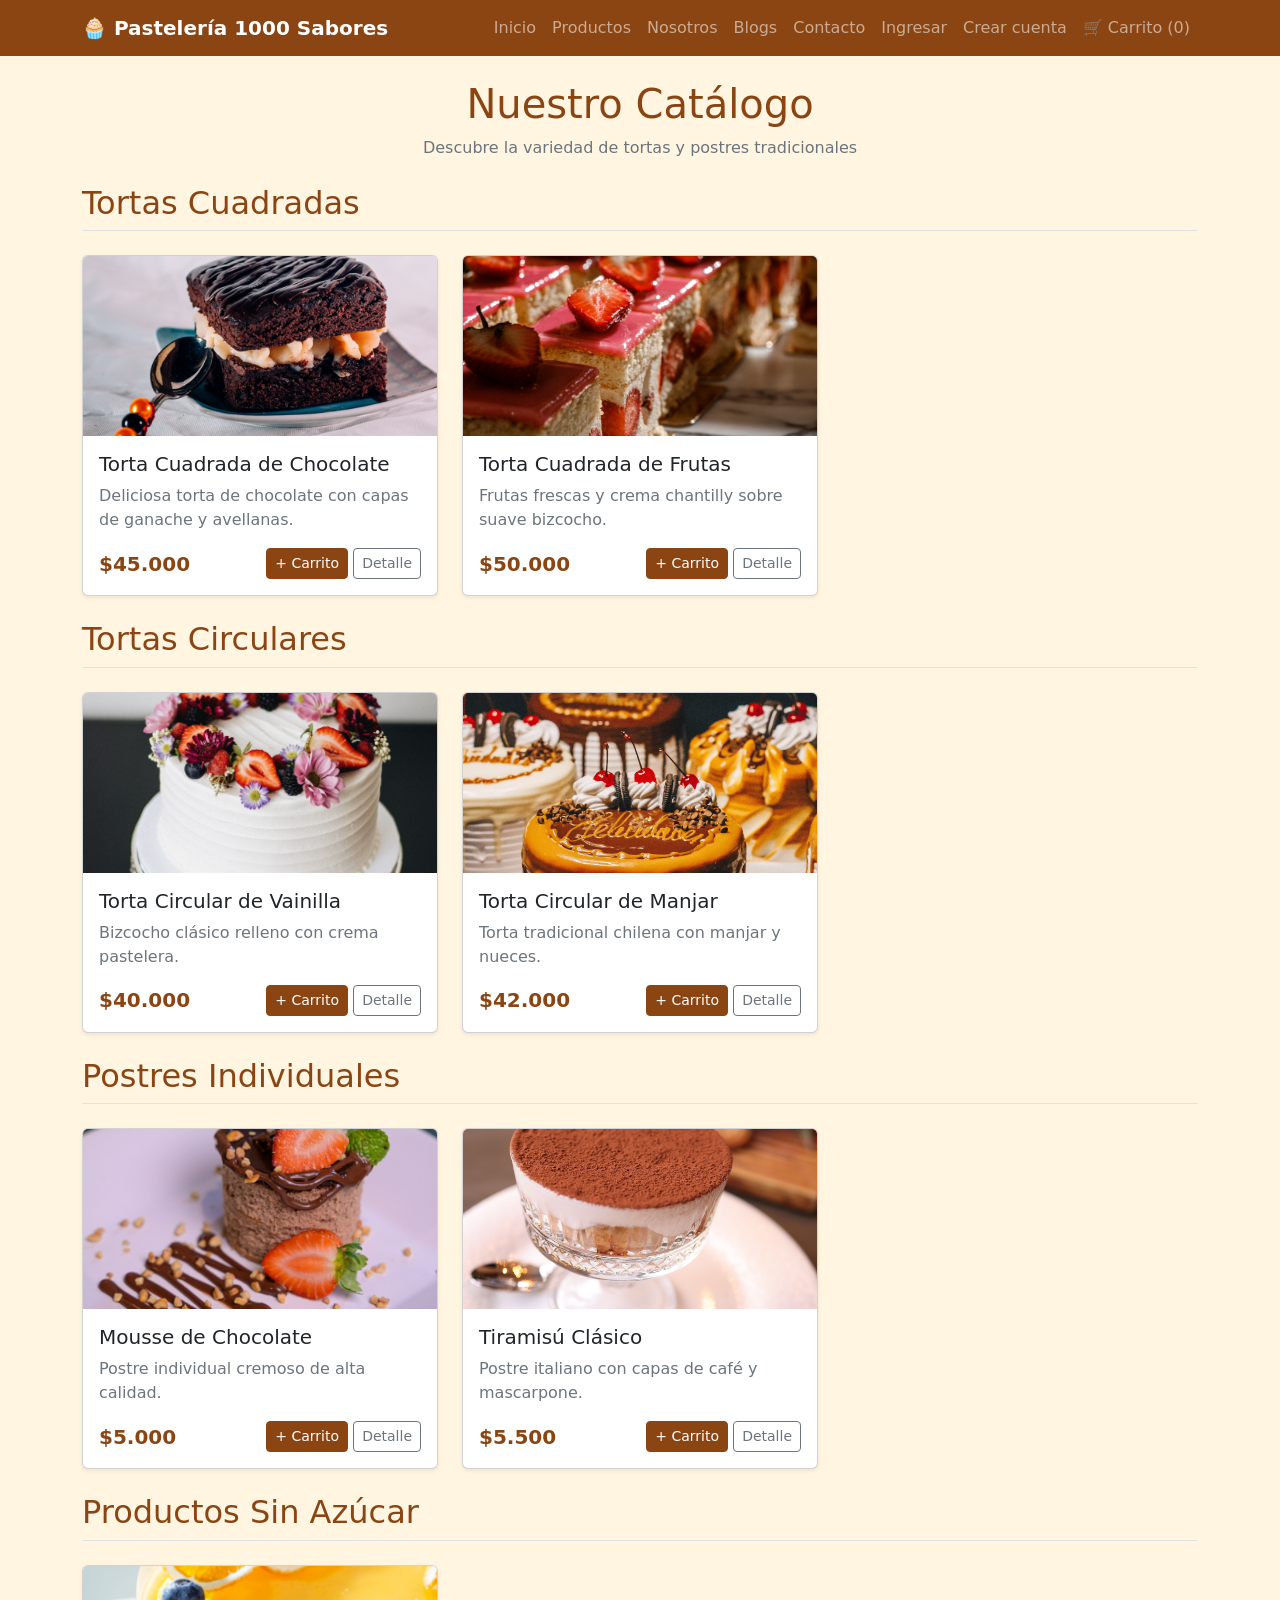
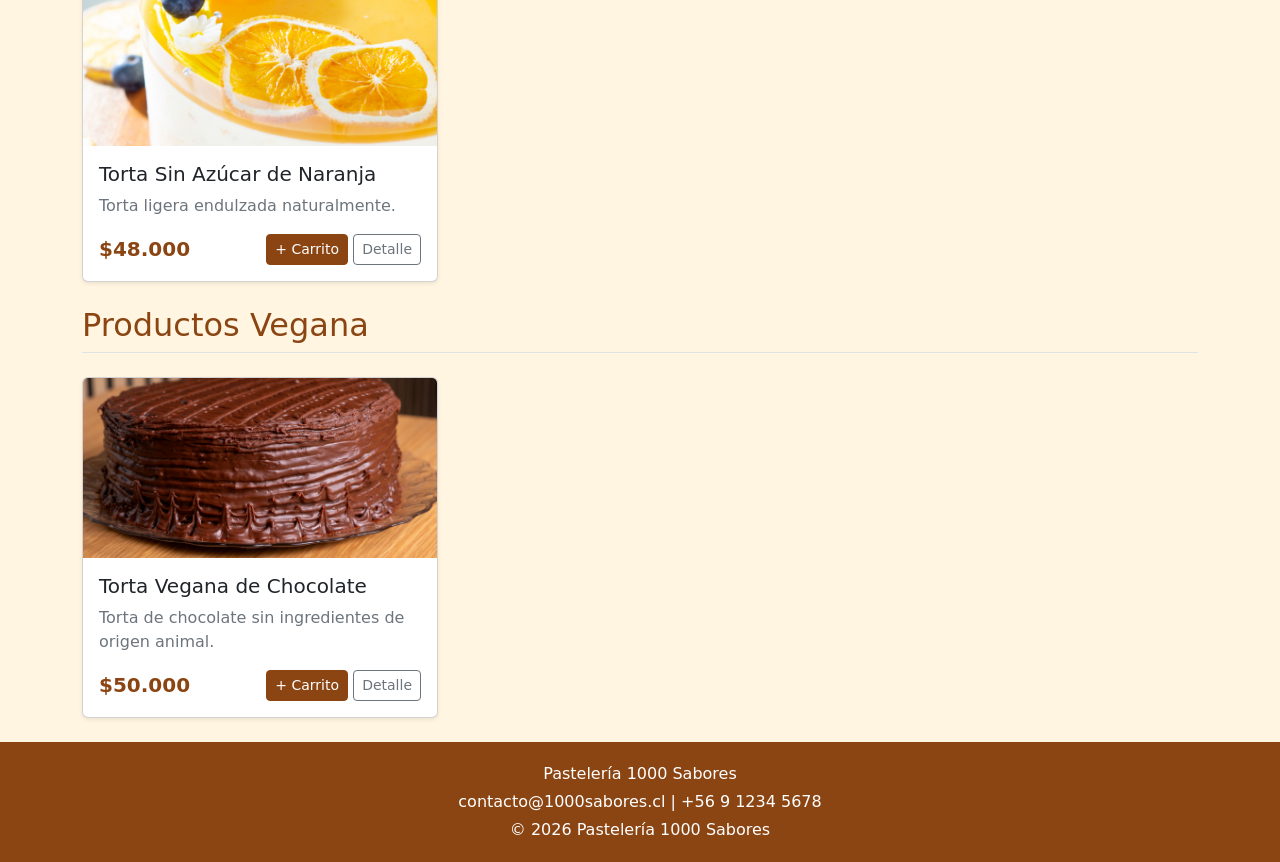
<file: productos.html>
<!DOCTYPE html>
<html lang="es">

<head>
  <meta charset="UTF-8">
  <meta name="viewport" content="width=device-width, initial-scale=1.0">
  <title>Catálogo de Productos - Pastelería 1000 Sabores</title>
  <link href="https://cdn.jsdelivr.net/npm/bootstrap@5.3.3/dist/css/bootstrap.min.css" rel="stylesheet">
  <link rel="stylesheet" href="css/style.css">
</head>

<body class="d-flex flex-column min-vh-100">

  <nav class="navbar navbar-expand-lg navbar-dark">
    <div class="container">
      <a href="index.html" class="navbar-brand fw-bold">🧁 Pastelería 1000 Sabores</a>
      <button class="navbar-toggler" type="button" data-bs-toggle="collapse" data-bs-target="#menu-principal">
        <span class="navbar-toggler-icon"></span>
      </button>
      <div class="collapse navbar-collapse" id="menu-principal">
        <ul class="navbar-nav ms-auto">
          <li class="nav-item"><a class="nav-link" href="index.html">Inicio</a></li>
          <li class="nav-item"><a class="nav-link" href="productos.html">Productos</a></li>
          <li class="nav-item"><a class="nav-link" href="nosotros.html">Nosotros</a></li>
          <li class="nav-item"><a class="nav-link" href="blogs.html">Blogs</a></li>
          <li class="nav-item"><a class="nav-link" href="contacto.html">Contacto</a></li>
          <li class="nav-item"><a class="nav-link" href="ingreso.html">Ingresar</a></li>
          <li class="nav-item"><a class="nav-link" href="registro.html">Crear cuenta</a></li>
          <li class="nav-item"><a class="nav-link" href="carrito.html">🛒 Carrito (<span id="cart-count">0</span>)</a></li>
        </ul>
      </div>
    </div>
  </nav>

  <main class="flex-grow-1">
    <div class="container py-4">
      <h1 class="text-center">Nuestro Catálogo</h1>
      <p class="text-center text-secondary mb-4">Descubre la variedad de tortas y postres tradicionales</p>

      <!-- JS inyectará las categorías y tarjetas de productos aquí -->
      <div id="contenedor-catalogo"></div>
    </div>
  </main>

  <footer class="footer-tienda">
    <p class="mb-1">Pastelería 1000 Sabores</p>
    <p class="mb-1">contacto@1000sabores.cl | +56 9 1234 5678</p>
    <p class="mb-0">&copy; 2026 Pastelería 1000 Sabores</p>
  </footer>

  <script src="https://cdn.jsdelivr.net/npm/bootstrap@5.3.3/dist/js/bootstrap.bundle.min.js"></script>
  <script src="js/script.js"></script>
</body>

</html>
</file>
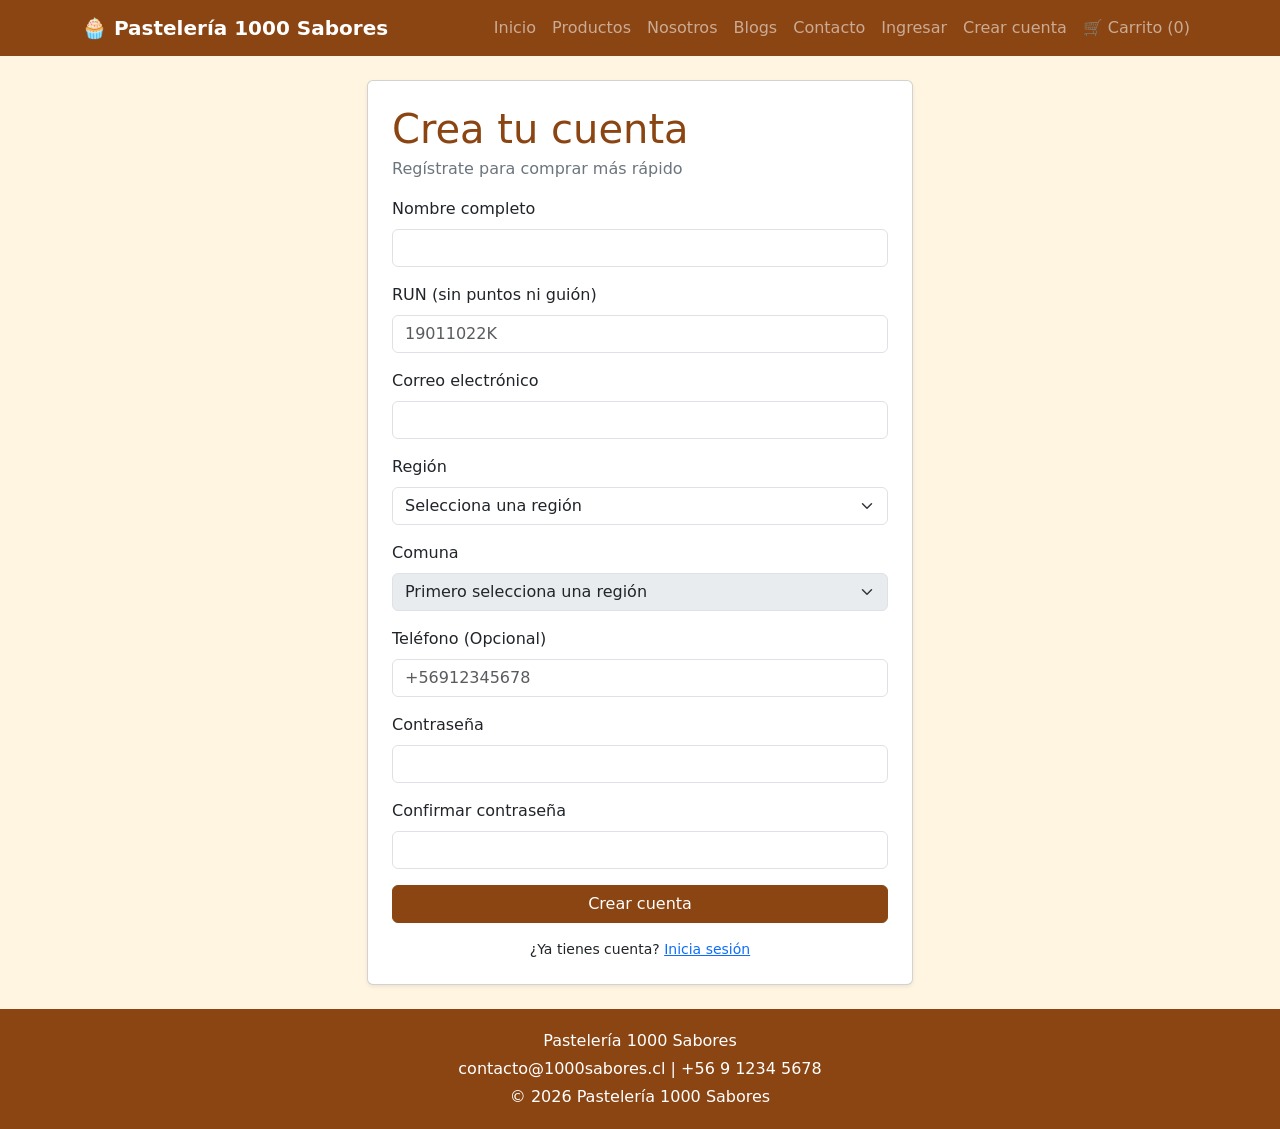
<file: registro.html>
<!DOCTYPE html>
<html lang="es">

<head>
  <meta charset="UTF-8">
  <meta name="viewport" content="width=device-width, initial-scale=1.0">
  <title>Crear cuenta - Pastelería 1000 Sabores</title>
  <link href="https://cdn.jsdelivr.net/npm/bootstrap@5.3.3/dist/css/bootstrap.min.css" rel="stylesheet">
  <link rel="stylesheet" href="css/style.css">
</head>

<body class="d-flex flex-column min-vh-100">

  <nav class="navbar navbar-expand-lg navbar-dark">
    <div class="container">
      <a href="index.html" class="navbar-brand fw-bold">🧁 Pastelería 1000 Sabores</a>
      <button class="navbar-toggler" type="button" data-bs-toggle="collapse" data-bs-target="#menu-principal">
        <span class="navbar-toggler-icon"></span>
      </button>
      <div class="collapse navbar-collapse" id="menu-principal">
        <ul class="navbar-nav ms-auto">
          <li class="nav-item"><a class="nav-link" href="index.html">Inicio</a></li>
          <li class="nav-item"><a class="nav-link" href="productos.html">Productos</a></li>
          <li class="nav-item"><a class="nav-link" href="nosotros.html">Nosotros</a></li>
          <li class="nav-item"><a class="nav-link" href="blogs.html">Blogs</a></li>
          <li class="nav-item"><a class="nav-link" href="contacto.html">Contacto</a></li>
          <li class="nav-item"><a class="nav-link" href="ingreso.html">Ingresar</a></li>
          <li class="nav-item"><a class="nav-link" href="registro.html">Crear cuenta</a></li>
          <li class="nav-item"><a class="nav-link" href="carrito.html">🛒 Carrito (<span id="cart-count">0</span>)</a></li>
        </ul>
      </div>
    </div>
  </nav>

  <main class="flex-grow-1 d-flex align-items-center py-4">
    <div class="container">
      <div class="row justify-content-center">
        <div class="col-md-8 col-lg-6">
          <div class="card shadow-sm">
            <div class="card-body p-4">
              <h1 class="mb-1">Crea tu cuenta</h1>
              <p class="text-secondary mb-3">Regístrate para comprar más rápido</p>

              <form id="form-registro" onsubmit="return validarRegistro()">
                <div class="mb-3">
                  <label for="reg-nombre" class="form-label">Nombre completo</label>
                  <input type="text" class="form-control" id="reg-nombre" required>
                </div>

                <div class="mb-3">
                  <label for="reg-run" class="form-label">RUN (sin puntos ni guión)</label>
                  <input type="text" class="form-control" id="reg-run" placeholder="19011022K" required pattern="[0-9]{7,8}[0-9kK]">
                </div>

                <div class="mb-3">
                  <label for="reg-correo" class="form-label">Correo electrónico</label>
                  <input type="email" class="form-control" id="reg-correo" required>
                </div>

                <div class="mb-3">
                  <label for="reg-region" class="form-label">Región</label>
                  <select class="form-select" id="reg-region" required onchange="cargarComunas()">
                    <option value="">Selecciona una región</option>
                    <option value="Arica y Parinacota">Arica y Parinacota</option>
                    <option value="Tarapacá">Tarapacá</option>
                    <option value="Antofagasta">Antofagasta</option>
                    <option value="Atacama">Atacama</option>
                    <option value="Coquimbo">Coquimbo</option>
                    <option value="Valparaíso">Valparaíso</option>
                    <option value="Región Metropolitana">Región Metropolitana</option>
                    <option value="O'Higgins">O'Higgins</option>
                    <option value="Maule">Maule</option>
                    <option value="Ñuble">Ñuble</option>
                    <option value="Biobío">Biobío</option>
                    <option value="La Araucanía">La Araucanía</option>
                    <option value="Los Ríos">Los Ríos</option>
                    <option value="Los Lagos">Los Lagos</option>
                    <option value="Aysén">Aysén</option>
                    <option value="Magallanes">Magallanes</option>
                  </select>
                </div>

                <div class="mb-3">
                  <label for="reg-comuna" class="form-label">Comuna</label>
                  <select class="form-select" id="reg-comuna" required disabled>
                    <option value="">Primero selecciona una región</option>
                  </select>
                </div>

                <div class="mb-3">
                  <label for="reg-telefono" class="form-label">Teléfono (Opcional)</label>
                  <input type="tel" class="form-control" id="reg-telefono" placeholder="+56912345678">
                </div>

                <div class="mb-3">
                  <label for="reg-clave" class="form-label">Contraseña</label>
                  <input type="password" class="form-control" id="reg-clave" required minlength="4" maxlength="10">
                </div>

                <div class="mb-3">
                  <label for="reg-clave-confirma" class="form-label">Confirmar contraseña</label>
                  <input type="password" class="form-control" id="reg-clave-confirma" required minlength="4" maxlength="10">
                </div>

                <button type="submit" class="btn btn-primary w-100">Crear cuenta</button>

                <p class="text-center mt-3 mb-0 small">¿Ya tienes cuenta? <a href="ingreso.html">Inicia sesión</a></p>
              </form>
            </div>
          </div>
        </div>
      </div>
    </div>
  </main>

  <footer class="footer-tienda">
    <p class="mb-1">Pastelería 1000 Sabores</p>
    <p class="mb-1">contacto@1000sabores.cl | +56 9 1234 5678</p>
    <p class="mb-0">&copy; 2026 Pastelería 1000 Sabores</p>
  </footer>

  <script src="https://cdn.jsdelivr.net/npm/bootstrap@5.3.3/dist/js/bootstrap.bundle.min.js"></script>
  <script src="js/script.js"></script>
</body>

</html>
</file>
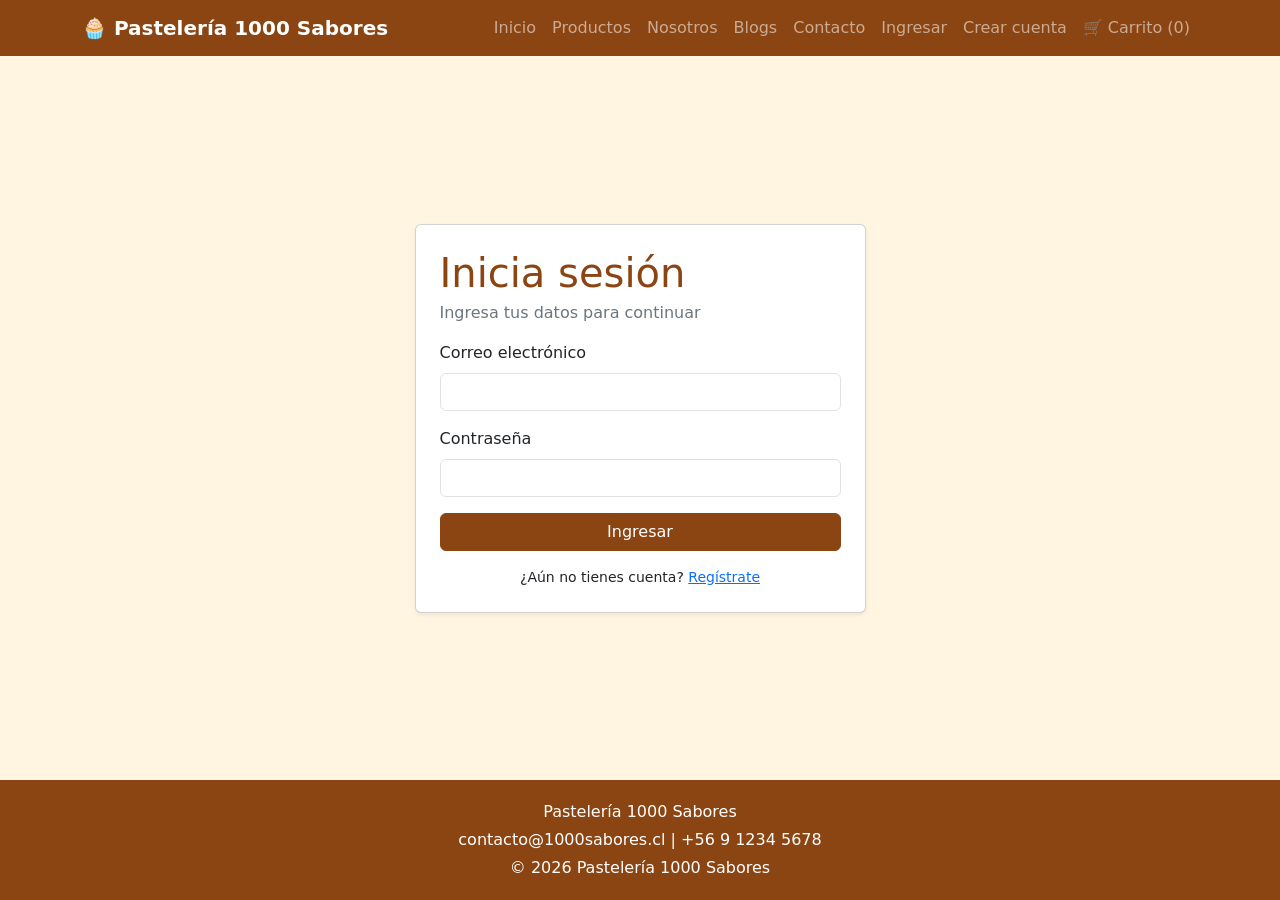
<file: admin/producto-form.html>
<!DOCTYPE html>
<html lang="es">

<head>
  <meta charset="UTF-8">
  <meta name="viewport" content="width=device-width, initial-scale=1.0">
  <title>Formulario Producto - Panel Administrador</title>
  <link href="https://cdn.jsdelivr.net/npm/bootstrap@5.3.3/dist/css/bootstrap.min.css" rel="stylesheet">
  <link rel="stylesheet" href="../css/style.css">
</head>

<body class="d-flex flex-column min-vh-100">

  <nav class="navbar navbar-expand-lg navbar-dark">
    <div class="container">
      <a href="index.html" class="navbar-brand fw-bold">🧁 Panel Administración</a>
      <button class="navbar-toggler" type="button" data-bs-toggle="collapse" data-bs-target="#menu-admin">
        <span class="navbar-toggler-icon"></span>
      </button>
      <div class="collapse navbar-collapse" id="menu-admin">
        <ul class="navbar-nav ms-auto">
          <li class="nav-item"><a class="nav-link" href="index.html">Inicio Panel</a></li>
          <li class="nav-item"><a class="nav-link" href="productos.html">Productos</a></li>
          <li class="nav-item"><a class="nav-link" href="../index.html">Ir a Tienda</a></li>
        </ul>
      </div>
    </div>
  </nav>

  <main class="flex-grow-1 d-flex align-items-center py-4">
    <div class="container">
      <div class="row justify-content-center">
        <div class="col-md-8 col-lg-6">
          <div class="card shadow-sm">
            <div class="card-body p-4">
              <h1 class="mb-1">Registrar Producto</h1>
              <p class="text-secondary mb-3">Ingresa los datos para agregar al catálogo general</p>

              <form id="form-admin-producto" onsubmit="return guardarProductoAdmin()">
                <div class="mb-3">
                  <label for="adm-code" class="form-label">Código Producto (* Mín 3 caracteres)</label>
                  <input type="text" class="form-control" id="adm-code" required minlength="3" placeholder="Ej: TC003">
                </div>

                <div class="mb-3">
                  <label for="adm-nombre" class="form-label">Nombre (* Máx 100 caracteres)</label>
                  <input type="text" class="form-control" id="adm-nombre" required maxlength="100">
                </div>

                <div class="mb-3">
                  <label for="adm-categoria" class="form-label">Categoría (*)</label>
                  <select class="form-select" id="adm-categoria" required>
                    <option value="Tortas Cuadradas">Tortas Cuadradas</option>
                    <option value="Tortas Circulares">Tortas Circulares</option>
                    <option value="Postres Individuales">Postres Individuales</option>
                    <option value="Productos Sin Azúcar">Productos Sin Azúcar</option>
                    <option value="Productos Vegana">Productos Vegana</option>
                  </select>
                </div>

                <div class="mb-3">
                  <label for="adm-precio" class="form-label">Precio CLP (* Mínimo 0)</label>
                  <input type="number" class="form-control" id="adm-precio" required min="0" placeholder="Ej: 45000">
                </div>

                <div class="mb-3">
                  <label for="adm-stock" class="form-label">Stock Actual (*)</label>
                  <input type="number" class="form-control" id="adm-stock" required min="0" value="10">
                </div>

                <div class="mb-3">
                  <label for="adm-stock-critico" class="form-label">Stock Crítico (* Umbral de alerta)</label>
                  <input type="number" class="form-control" id="adm-stock-critico" required min="0" value="3">
                </div>

                <div class="mb-3">
                  <label for="adm-img" class="form-label">Imagen (ruta o URL) (*)</label>
                  <input type="text" class="form-control" id="adm-img" required placeholder="img/mi_producto.jpg" value="img/torta_cuadrada_choc.jpg">
                </div>

                <button type="submit" class="btn btn-primary w-100">Guardar Producto</button>
              </form>
            </div>
          </div>
        </div>
      </div>
    </div>
  </main>

  <footer class="footer-tienda">
    <p class="mb-0">&copy; 2026 Pastelería 1000 Sabores - Control Interno</p>
  </footer>

  <script src="https://cdn.jsdelivr.net/npm/bootstrap@5.3.3/dist/js/bootstrap.bundle.min.js"></script>
  <script src="../js/script.js"></script>
</body>

</html>
</file>
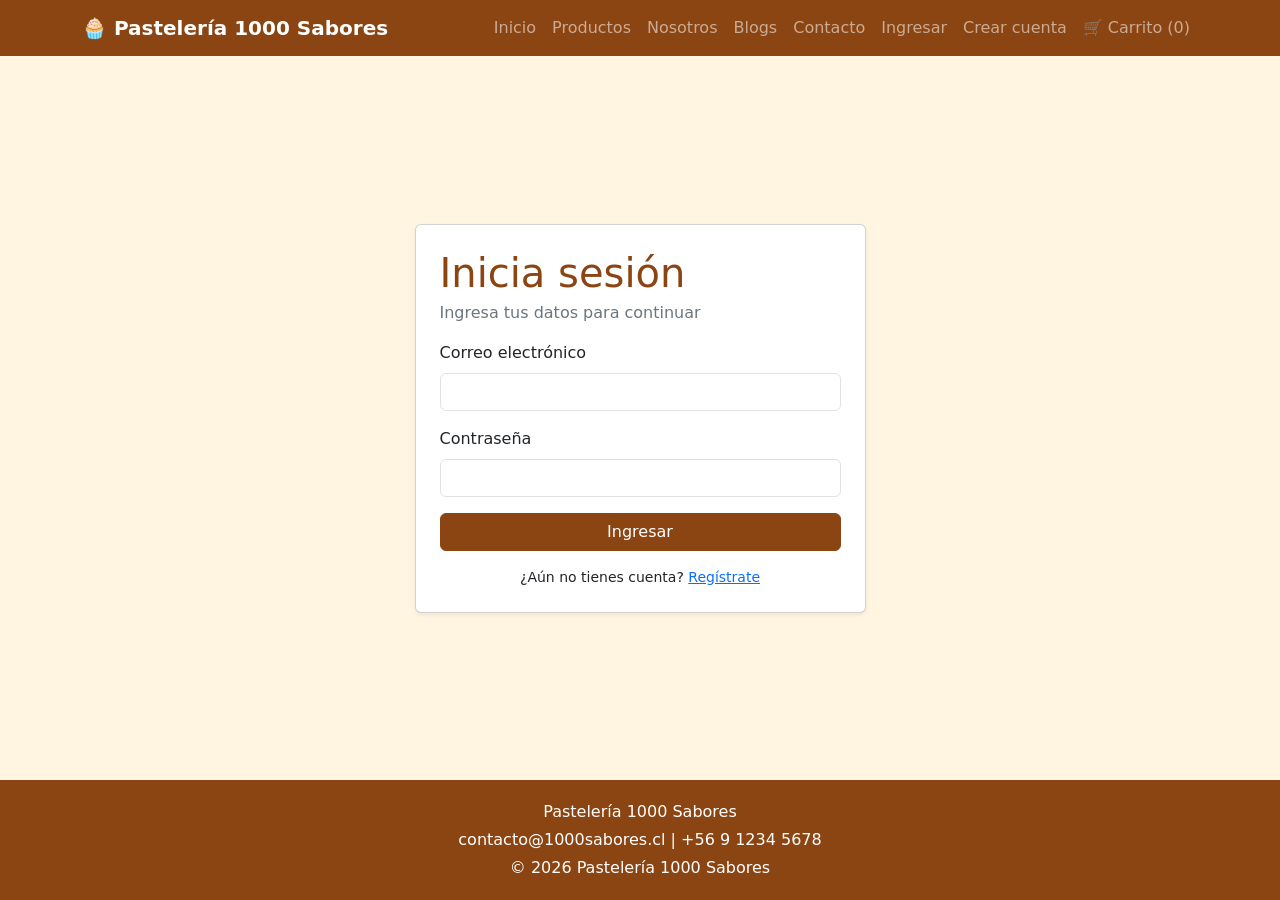
<file: admin/productos.html>
<!DOCTYPE html>
<html lang="es">

<head>
  <meta charset="UTF-8">
  <meta name="viewport" content="width=device-width, initial-scale=1.0">
  <title>Gestión de Productos - Panel Administrador</title>
  <link href="https://cdn.jsdelivr.net/npm/bootstrap@5.3.3/dist/css/bootstrap.min.css" rel="stylesheet">
  <link rel="stylesheet" href="../css/style.css">
</head>

<body class="d-flex flex-column min-vh-100">

  <nav class="navbar navbar-expand-lg navbar-dark">
    <div class="container">
      <a href="index.html" class="navbar-brand fw-bold">🧁 Panel Administración</a>
      <button class="navbar-toggler" type="button" data-bs-toggle="collapse" data-bs-target="#menu-admin">
        <span class="navbar-toggler-icon"></span>
      </button>
      <div class="collapse navbar-collapse" id="menu-admin">
        <ul class="navbar-nav ms-auto">
          <li class="nav-item"><a class="nav-link" href="index.html">Inicio Panel</a></li>
          <li class="nav-item"><a class="nav-link" href="productos.html">Productos</a></li>
          <li class="nav-item"><a class="nav-link" href="../index.html">Ir a Tienda</a></li>
        </ul>
      </div>
    </div>
  </nav>

  <main class="flex-grow-1">
    <div class="container py-4">
      <div class="d-flex justify-content-between align-items-center flex-wrap gap-2 mb-3">
        <div>
          <h1>Mantenedor de Productos</h1>
          <p id="mensaje-rol-usuario" class="text-secondary mb-0"></p>
        </div>
        <!-- Oculto para el Rol Vendedor -->
        <a href="producto-form.html" class="btn btn-primary solo-admin">+ Nuevo Producto</a>
      </div>

      <div class="card shadow-sm">
        <div class="card-body table-responsive">
          <table class="table table-bordered table-hover align-middle mb-0">
            <thead>
              <tr>
                <th>Código</th>
                <th>Nombre</th>
                <th>Categoría</th>
                <th>Precio</th>
                <th>Estado de Stock</th>
                <th class="solo-admin">Acciones</th>
              </tr>
            </thead>
            <tbody id="tabla-productos-admin">
              <!-- JS cargará aquí los productos y destacará el stock crítico -->
            </tbody>
          </table>
        </div>
      </div>
    </div>
  </main>

  <footer class="footer-tienda">
    <p class="mb-0">&copy; 2026 Pastelería 1000 Sabores - Control Interno</p>
  </footer>

  <script src="https://cdn.jsdelivr.net/npm/bootstrap@5.3.3/dist/js/bootstrap.bundle.min.js"></script>
  <script src="../js/script.js"></script>
</body>

</html>
</file>
<file: css/style.css>
/* Colores de la marca */
:root {
  --chocolate: #8B4513;
  --crema: #FFF5E1;
}

body {
  background-color: var(--crema);
}

h1, h2 {
  color: var(--chocolate);
}

.navbar {
  background-color: var(--chocolate);
}

/* Botón principal en color chocolate */
.btn-primary {
  --bs-btn-bg: var(--chocolate);
  --bs-btn-border-color: var(--chocolate);
  --bs-btn-hover-bg: #6d360f;
  --bs-btn-hover-border-color: #6d360f;
  --bs-btn-active-bg: #6d360f;
  --bs-btn-active-border-color: #6d360f;
}

.footer-tienda {
  background-color: var(--chocolate);
  color: white;
  text-align: center;
  padding: 20px;
}

.precio {
  color: var(--chocolate);
  font-weight: bold;
}

.imagen-producto {
  height: 180px;
  object-fit: cover;
}

.imagen-detalle {
  width: 100%;
  max-width: 350px;
}

.img-carrito {
  width: 70px;
  height: 70px;
  object-fit: cover;
}
</file>
